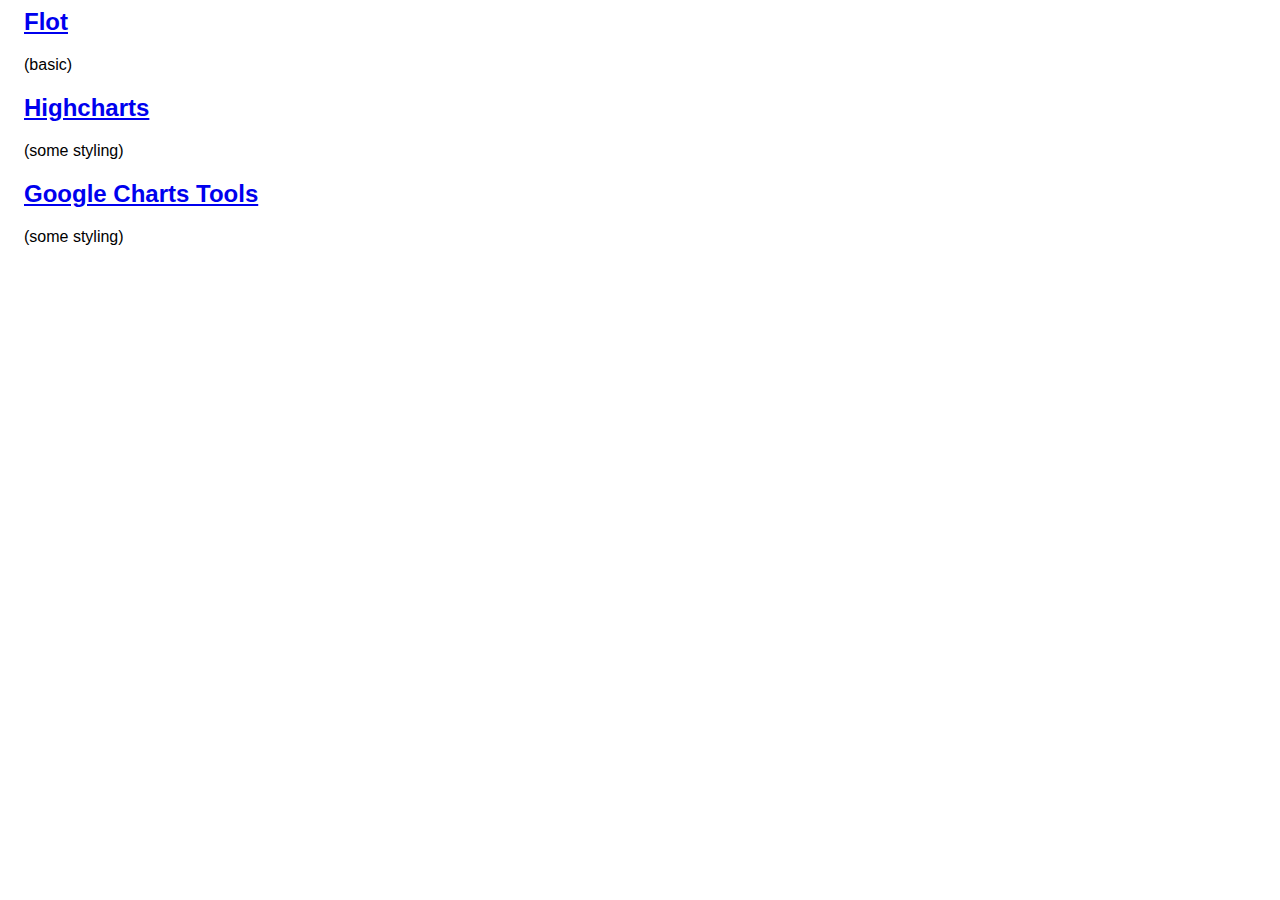
<file: index.html>
<html>
    <head>
        <title>This is a test page to test some charting libraries</title>
        <link rel="stylesheet" type="text/css" href="index.css"/>
    </head>
    <body>
        <a href="flot.html"><h2>Flot</h2></a>(basic)
        <a href="highcharts.html"><h2>Highcharts</h2></a>(some styling)
        <a href="google.html"><h2>Google Charts Tools</h2></a>(some styling)
    </body>
</html>
</file>
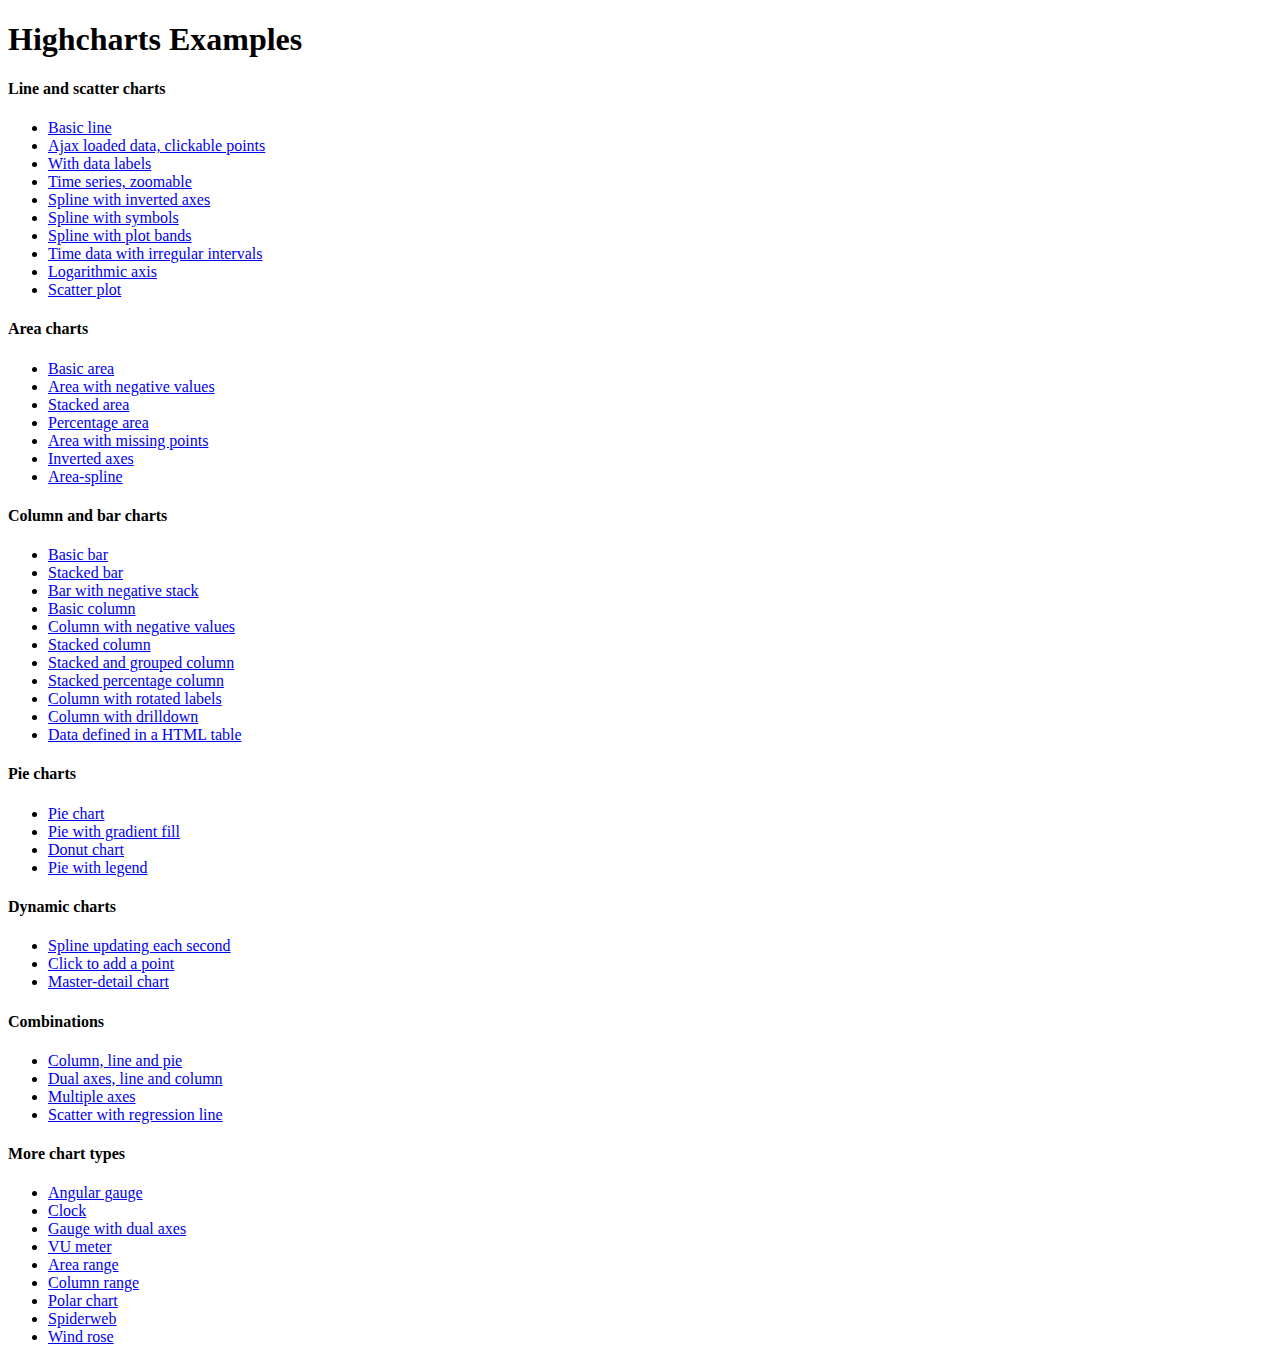
<file: highcharts/index.htm>
<!DOCTYPE HTML PUBLIC "-//W3C//DTD HTML 4.01//EN" "http://www.w3.org/TR/html4/strict.dtd">
<html>
	<head>
		<meta http-equiv="Content-Type" content="text/html; charset=iso-utf-8" />
		<title>Highcharts Examples</title>
	</head>
	<body>
		<h1>Highcharts Examples</h1>
		<h4>Line and scatter charts</h4>
		<ul>
			<li><a href="examples/line-basic/index.htm">Basic line</a></li>
			<li><a href="examples/line-ajax/index.htm">Ajax loaded data, clickable points</a></li>
			<li><a href="examples/line-labels/index.htm">With data labels</a></li>
			<li><a href="examples/line-time-series/index.htm">Time series, zoomable</a></li>
			<li><a href="examples/spline-inverted/index.htm">Spline with inverted axes</a></li>
			<li><a href="examples/spline-symbols/index.htm">Spline with symbols</a></li>
			<li><a href="examples/spline-plot-bands/index.htm">Spline with plot bands</a></li>
			<li><a href="examples/spline-irregular-time/index.htm">Time data with irregular intervals</a></li>
			<li><a href="examples/line-log-axis/index.htm">Logarithmic axis</a></li>
			<li><a href="examples/scatter/index.htm">Scatter plot</a></li>
		</ul>
		<h4>Area charts</h4>
		<ul>
			<li><a href="examples/area-basic/index.htm">Basic area</a></li>
			<li><a href="examples/area-negative/index.htm">Area with negative values</a></li>
			<li><a href="examples/area-stacked/index.htm">Stacked area</a></li>
			<li><a href="examples/area-stacked-percent/index.htm">Percentage area</a></li>
			<li><a href="examples/area-missing/index.htm">Area with missing points</a></li>
			<li><a href="examples/area-inverted/index.htm">Inverted axes</a></li>
			<li><a href="examples/areaspline/index.htm">Area-spline</a></li>
		</ul>
		<h4>Column and bar charts</h4>
		<ul>
			<li><a href="examples/bar-basic/index.htm">Basic bar</a></li>
			<li><a href="examples/bar-stacked/index.htm">Stacked bar</a></li>
			<li><a href="examples/bar-negative-stack/index.htm">Bar with negative stack</a></li>
			<li><a href="examples/column-basic/index.htm">Basic column</a></li>
			<li><a href="examples/column-negative/index.htm">Column with negative values</a></li>
			<li><a href="examples/column-stacked/index.htm">Stacked column</a></li>
			<li><a href="examples/column-stacked-and-grouped/index.htm">Stacked and grouped column</a></li>
			<li><a href="examples/column-stacked-percent/index.htm">Stacked percentage column</a></li>
			<li><a href="examples/column-rotated-labels/index.htm">Column with rotated labels</a></li>
			<li><a href="examples/column-drilldown/index.htm">Column with drilldown</a></li>
			<li><a href="examples/column-parsed/index.htm">Data defined in a HTML table</a></li>
		</ul>
		<h4>Pie charts</h4>
		<ul>
			<li><a href="examples/pie-basic/index.htm">Pie chart</a></li>
			<li><a href="examples/pie-gradient/index.htm">Pie with gradient fill</a></li>
			<li><a href="examples/pie-donut/index.htm">Donut chart</a></li>
			<li><a href="examples/pie-legend/index.htm">Pie with legend</a></li>
		</ul>
		<h4>Dynamic charts</h4>
		<ul>
			<li><a href="examples/dynamic-update/index.htm">Spline updating each second</a></li>
			<li><a href="examples/dynamic-click-to-add/index.htm">Click to add a point</a></li>
			<li><a href="examples/dynamic-master-detail/index.htm">Master-detail chart</a></li>
		</ul>
		<h4>Combinations</h4>
		<ul>
			<li><a href="examples/combo/index.htm">Column, line and pie</a></li>
			<li><a href="examples/combo-dual-axes/index.htm">Dual axes, line and column</a></li>
			<li><a href="examples/combo-multi-axes/index.htm">Multiple axes</a></li>
			<li><a href="examples/combo-regression/index.htm">Scatter with regression line</a></li>
		</ul>
		<h4>More chart types</h4>
		<ul>
			<li><a href="examples/gauge-speedometer/index.htm">Angular gauge</a></li>
			<li><a href="examples/gauge-clock/index.htm">Clock</a></li>
			<li><a href="examples/gauge-dual/index.htm">Gauge with dual axes</a></li>
			<li><a href="examples/gauge-vu-meter/index.htm">VU meter</a></li>
			<li><a href="examples/arearange/index.htm">Area range</a></li>
			<li><a href="examples/columnrange/index.htm">Column range</a></li>
			<li><a href="examples/polar/index.htm">Polar chart</a></li>
			<li><a href="examples/polar-spider/index.htm">Spiderweb</a></li>
			<li><a href="examples/polar-wind-rose/index.htm">Wind rose</a></li>
		</ul>
	</body>
</html>
</file>
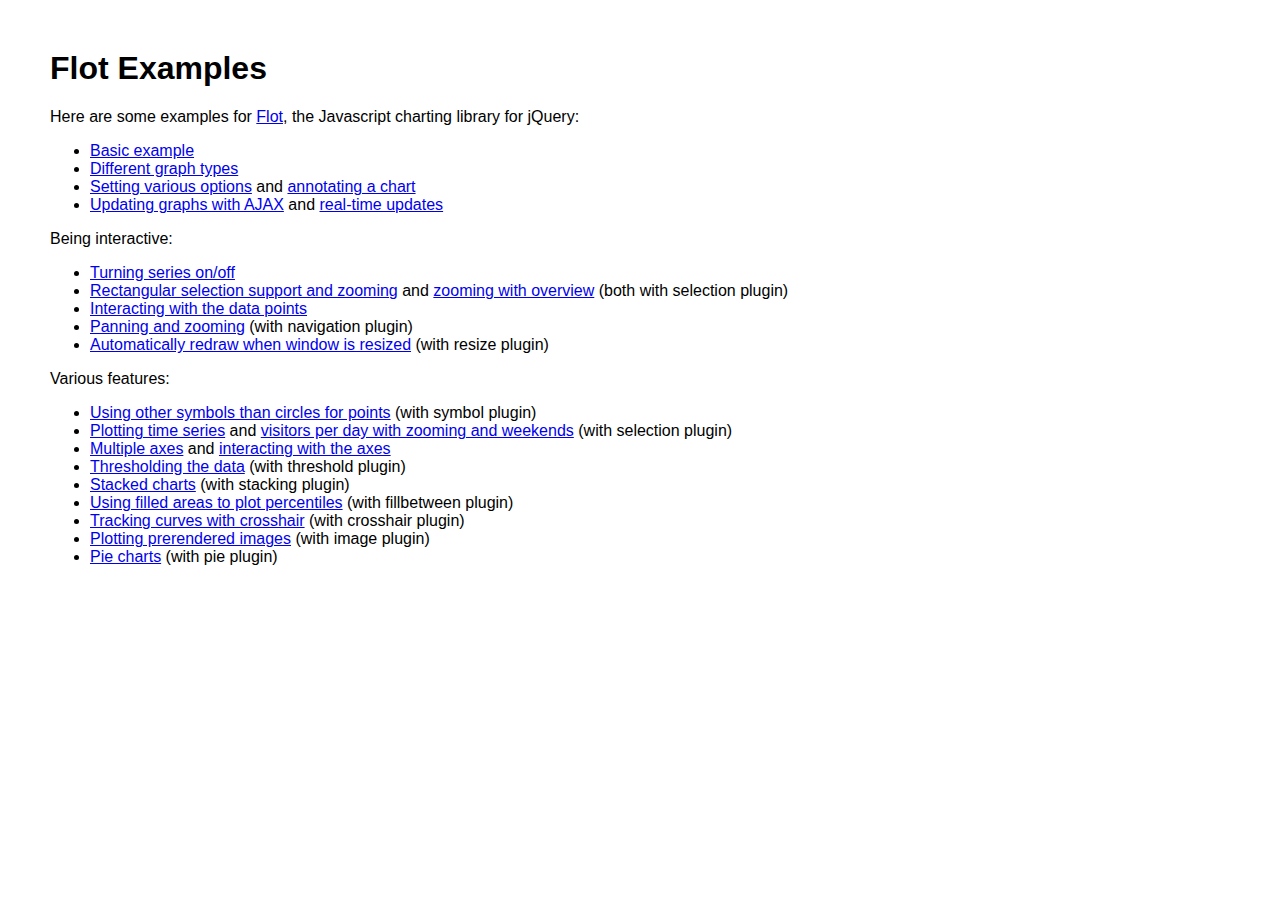
<file: flot/examples/index.html>
<!DOCTYPE HTML PUBLIC "-//W3C//DTD HTML 4.01 Transitional//EN" "http://www.w3.org/TR/html4/loose.dtd">
<html>
 <head>
    <meta http-equiv="Content-Type" content="text/html; charset=utf-8">
    <title>Flot Examples</title>
    <link href="layout.css" rel="stylesheet" type="text/css">
 </head>
 <body>
    <h1>Flot Examples</h1>

    <p>Here are some examples for <a href="http://code.google.com/p/flot/">Flot</a>, the Javascript charting library for jQuery:</p>

    <ul>
      <li><a href="basic.html">Basic example</a></li>
      <li><a href="graph-types.html">Different graph types</a></li>
      <li><a href="setting-options.html">Setting various options</a> and <a href="annotating.html">annotating a chart</a></li>
      <li><a href="ajax.html">Updating graphs with AJAX</a> and <a href="realtime.html">real-time updates</a></li>
    </ul>

    <p>Being interactive:</p>
    
    <ul>
      <li><a href="turning-series.html">Turning series on/off</a></li>
      <li><a href="selection.html">Rectangular selection support and zooming</a> and <a href="zooming.html">zooming with overview</a> (both with selection plugin)</li>
      <li><a href="interacting.html">Interacting with the data points</a></li>
      <li><a href="navigate.html">Panning and zooming</a> (with navigation plugin)</li>
      <li><a href="resize.html">Automatically redraw when window is resized</a> (with resize plugin)</li>
    </ul>

    <p>Various features:</p>
    
    <ul>
      <li><a href="symbols.html">Using other symbols than circles for points</a> (with symbol plugin)</li>
      <li><a href="time.html">Plotting time series</a> and <a href="visitors.html">visitors per day with zooming and weekends</a> (with selection plugin)</li>
      <li><a href="multiple-axes.html">Multiple axes</a> and <a href="interacting-axes.html">interacting with the axes</a></li>
      <li><a href="thresholding.html">Thresholding the data</a> (with threshold plugin)</li>
      <li><a href="stacking.html">Stacked charts</a> (with stacking plugin)</li>
      <li><a href="percentiles.html">Using filled areas to plot percentiles</a> (with fillbetween plugin)</li>
      <li><a href="tracking.html">Tracking curves with crosshair</a> (with crosshair plugin)</li>
      <li><a href="image.html">Plotting prerendered images</a> (with image plugin)</li>
      <li><a href="pie.html">Pie charts</a> (with pie plugin)</li>
    </ul>
 </body>
</html>
</file>
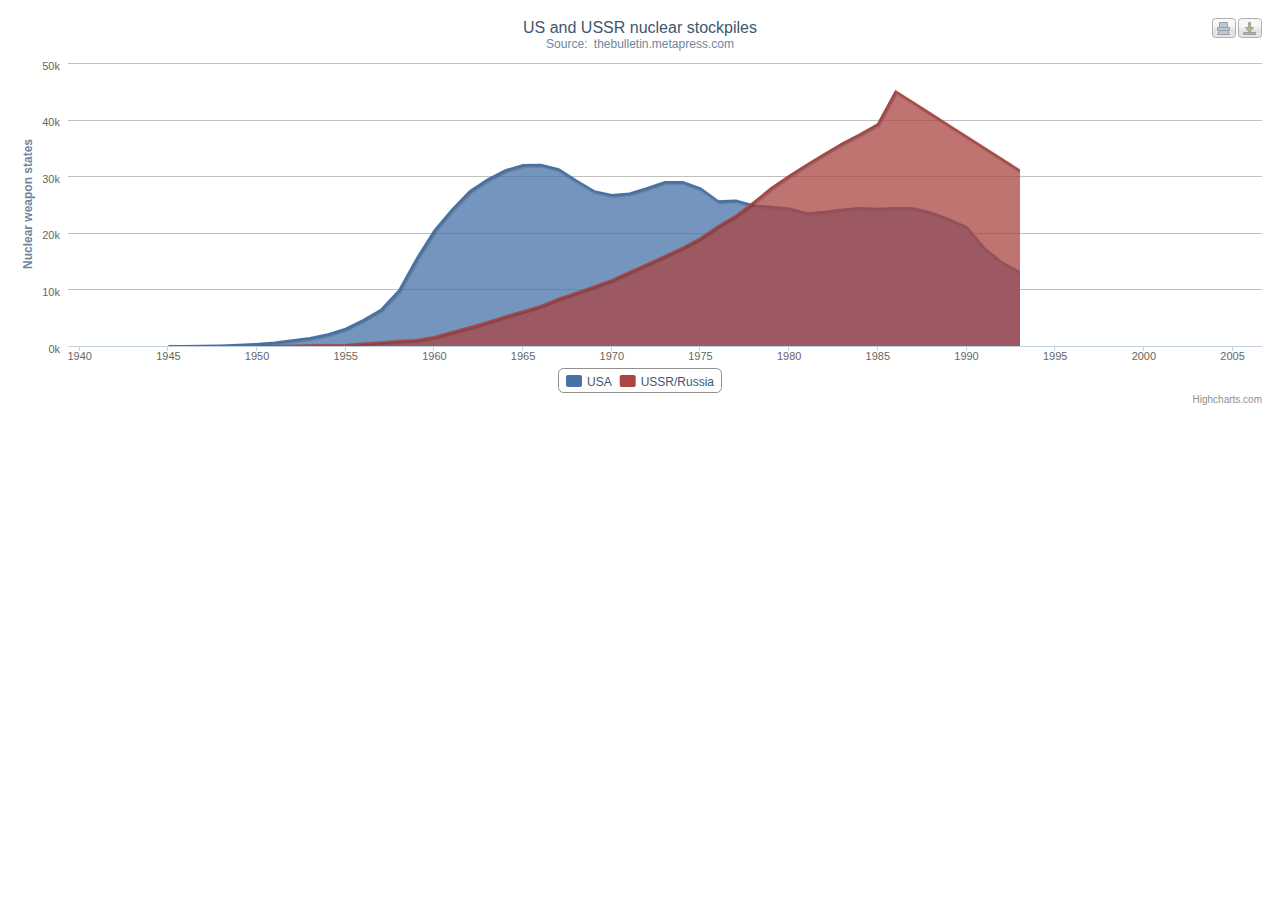
<file: highcharts/examples/area-basic/index.htm>
<!DOCTYPE HTML>
<html>
	<head>
		<meta http-equiv="Content-Type" content="text/html; charset=utf-8">
		<title>Highcharts Example</title>

		<script type="text/javascript" src="http://ajax.googleapis.com/ajax/libs/jquery/1.8.2/jquery.min.js"></script>
		<script type="text/javascript">
$(function () {
    var chart;
    $(document).ready(function() {
        chart = new Highcharts.Chart({
            chart: {
                renderTo: 'container',
                type: 'area'
            },
            title: {
                text: 'US and USSR nuclear stockpiles'
            },
            subtitle: {
                text: 'Source: <a href="http://thebulletin.metapress.com/content/c4120650912x74k7/fulltext.pdf">'+
                    'thebulletin.metapress.com</a>'
            },
            xAxis: {
                labels: {
                    formatter: function() {
                        return this.value; // clean, unformatted number for year
                    }
                }
            },
            yAxis: {
                title: {
                    text: 'Nuclear weapon states'
                },
                labels: {
                    formatter: function() {
                        return this.value / 1000 +'k';
                    }
                }
            },
            tooltip: {
                formatter: function() {
                    return this.series.name +' produced <b>'+
                        Highcharts.numberFormat(this.y, 0) +'</b><br/>warheads in '+ this.x;
                }
            },
            plotOptions: {
                area: {
                    pointStart: 1940,
                    marker: {
                        enabled: false,
                        symbol: 'circle',
                        radius: 2,
                        states: {
                            hover: {
                                enabled: true
                            }
                        }
                    }
                }
            },
            series: [{
                name: 'USA',
                data: [null, null, null, null, null, 6 , 11, 32, 110, 235, 369, 640,
                    1005, 1436, 2063, 3057, 4618, 6444, 9822, 15468, 20434, 24126,
                    27387, 29459, 31056, 31982, 32040, 31233, 29224, 27342, 26662,
                    26956, 27912, 28999, 28965, 27826, 25579, 25722, 24826, 24605,
                    24304, 23464, 23708, 24099, 24357, 24237, 24401, 24344, 23586,
                    22380, 21004, 17287, 14747, 13076, 12555, 12144, 11009, 10950,
                    10871, 10824, 10577, 10527, 10475, 10421, 10358, 10295, 10104 ]
            }, {
                name: 'USSR/Russia',
                data: [null, null, null, null, null, null, null , null , null ,null,
                5, 25, 50, 120, 150, 200, 426, 660, 869, 1060, 1605, 2471, 3322,
                4238, 5221, 6129, 7089, 8339, 9399, 10538, 11643, 13092, 14478,
                15915, 17385, 19055, 21205, 23044, 25393, 27935, 30062, 32049,
                33952, 35804, 37431, 39197, 45000, 43000, 41000, 39000, 37000,
                35000, 33000, 31000, 29000, 27000, 25000, 24000, 23000, 22000,
                21000, 20000, 19000, 18000, 18000, 17000, 16000]
            }]
        });
    });
    
});
		</script>
	</head>
	<body>
<script src="../../js/highcharts.js"></script>
<script src="../../js/modules/exporting.js"></script>

<div id="container" style="min-width: 400px; height: 400px; margin: 0 auto"></div>

	</body>
</html>
</file>
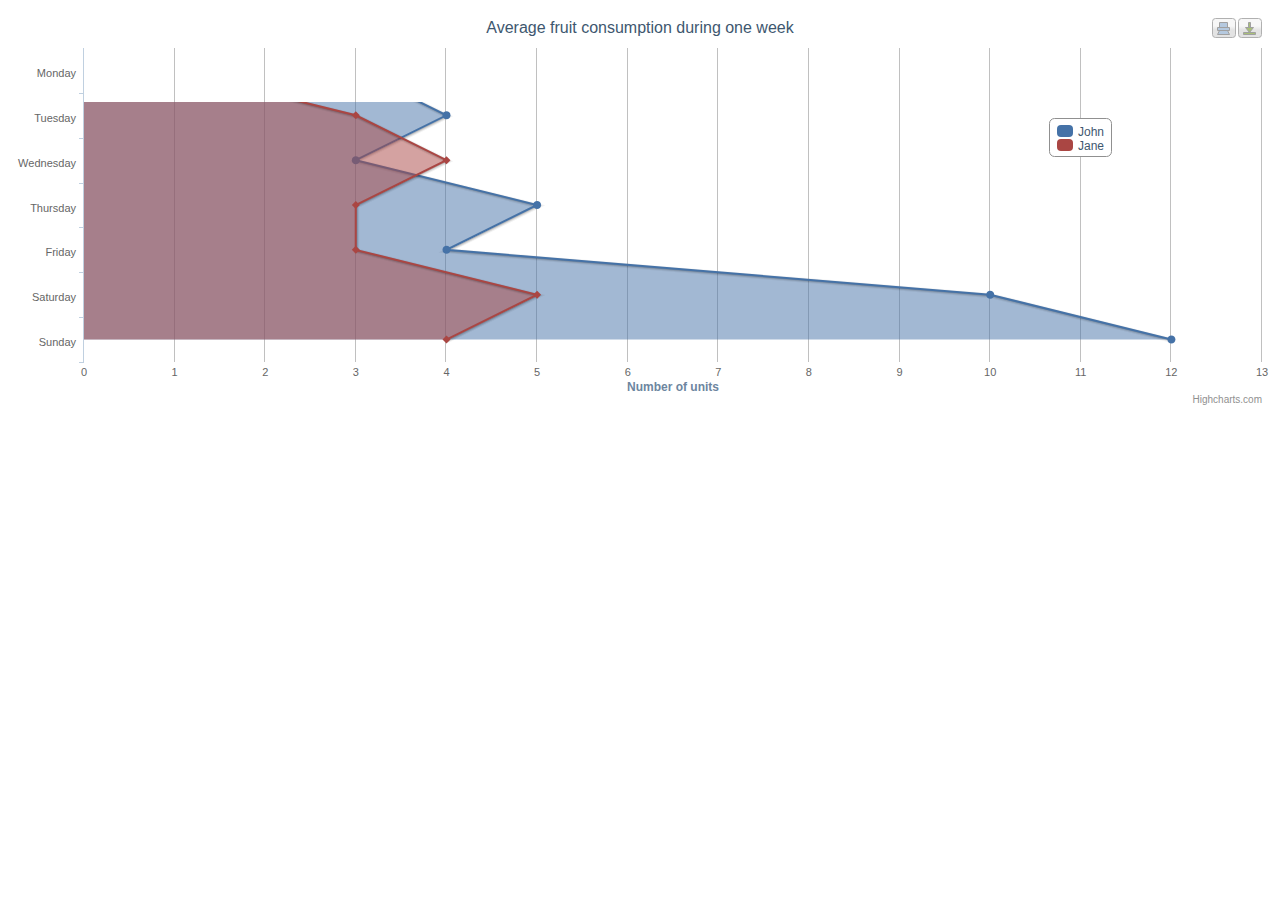
<file: highcharts/examples/area-inverted/index.htm>
<!DOCTYPE HTML>
<html>
	<head>
		<meta http-equiv="Content-Type" content="text/html; charset=utf-8">
		<title>Highcharts Example</title>

		<script type="text/javascript" src="http://ajax.googleapis.com/ajax/libs/jquery/1.8.2/jquery.min.js"></script>
		<script type="text/javascript">
$(function () {
    var chart;
    $(document).ready(function() {
        chart = new Highcharts.Chart({
            chart: {
                renderTo: 'container',
                type: 'area',
                inverted: true
            },
            title: {
                text: 'Average fruit consumption during one week'
            },
            subtitle: {
                style: {
                    position: 'absolute',
                    right: '0px',
                    bottom: '10px'
                }
            },
            legend: {
                layout: 'vertical',
                align: 'right',
                verticalAlign: 'top',
                x: -150,
                y: 100,
                floating: true,
                borderWidth: 1,
                backgroundColor: '#FFFFFF'
            },
            xAxis: {
                categories: [
                    'Monday',
                    'Tuesday',
                    'Wednesday',
                    'Thursday',
                    'Friday',
                    'Saturday',
                    'Sunday'
                ]
            },
            yAxis: {
                title: {
                    text: 'Number of units'
                },
                labels: {
                    formatter: function() {
                        return this.value;
                    }
                },
                min: 0
            },
            tooltip: {
                formatter: function() {
                    return ''+
                    this.x +': '+ this.y;
                }
            },
            plotOptions: {
                area: {
                    fillOpacity: 0.5
                }
            },
            series: [{
                name: 'John',
                data: [3, 4, 3, 5, 4, 10, 12]
            }, {
                name: 'Jane',
                data: [1, 3, 4, 3, 3, 5, 4]
            }]
        });
    });
    
});
		</script>
	</head>
	<body>
<script src="../../js/highcharts.js"></script>
<script src="../../js/modules/exporting.js"></script>

<div id="container" style="min-width: 400px; height: 400px; margin: 0 auto"></div>

	</body>
</html>
</file>
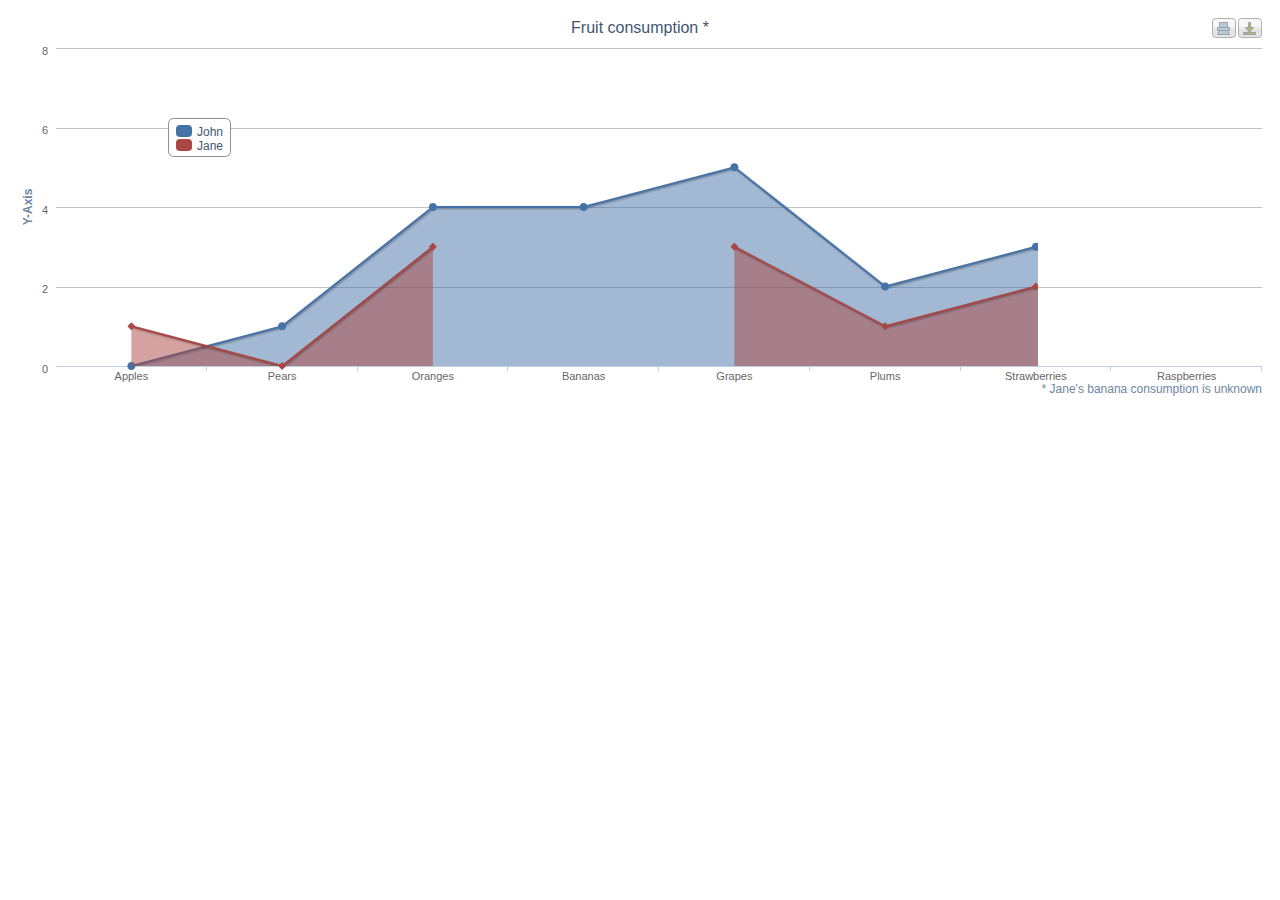
<file: highcharts/examples/area-missing/index.htm>
<!DOCTYPE HTML>
<html>
	<head>
		<meta http-equiv="Content-Type" content="text/html; charset=utf-8">
		<title>Highcharts Example</title>

		<script type="text/javascript" src="http://ajax.googleapis.com/ajax/libs/jquery/1.8.2/jquery.min.js"></script>
		<script type="text/javascript">
$(function () {
    var chart;
    $(document).ready(function() {
        chart = new Highcharts.Chart({
            chart: {
                renderTo: 'container',
                type: 'area',
                spacingBottom: 30
            },
            title: {
                text: 'Fruit consumption *'
            },
            subtitle: {
                text: '* Jane\'s banana consumption is unknown',
                floating: true,
                align: 'right',
                verticalAlign: 'bottom',
                y: 15
            },
            legend: {
                layout: 'vertical',
                align: 'left',
                verticalAlign: 'top',
                x: 150,
                y: 100,
                floating: true,
                borderWidth: 1,
                backgroundColor: '#FFFFFF'
            },
            xAxis: {
                categories: ['Apples', 'Pears', 'Oranges', 'Bananas', 'Grapes', 'Plums', 'Strawberries', 'Raspberries']
            },
            yAxis: {
                title: {
                    text: 'Y-Axis'
                },
                labels: {
                    formatter: function() {
                        return this.value;
                    }
                }
            },
            tooltip: {
                formatter: function() {
                    return '<b>'+ this.series.name +'</b><br/>'+
                    this.x +': '+ this.y;
                }
            },
            plotOptions: {
                area: {
                    fillOpacity: 0.5
                }
            },
            credits: {
                enabled: false
            },
            series: [{
                name: 'John',
                data: [0, 1, 4, 4, 5, 2, 3, 7]
            }, {
                name: 'Jane',
                data: [1, 0, 3, null, 3, 1, 2, 1]
            }]
        });
    });
    
});
		</script>
	</head>
	<body>
<script src="../../js/highcharts.js"></script>
<script src="../../js/modules/exporting.js"></script>

<div id="container" style="min-width: 400px; height: 400px; margin: 0 auto"></div>

	</body>
</html>
</file>
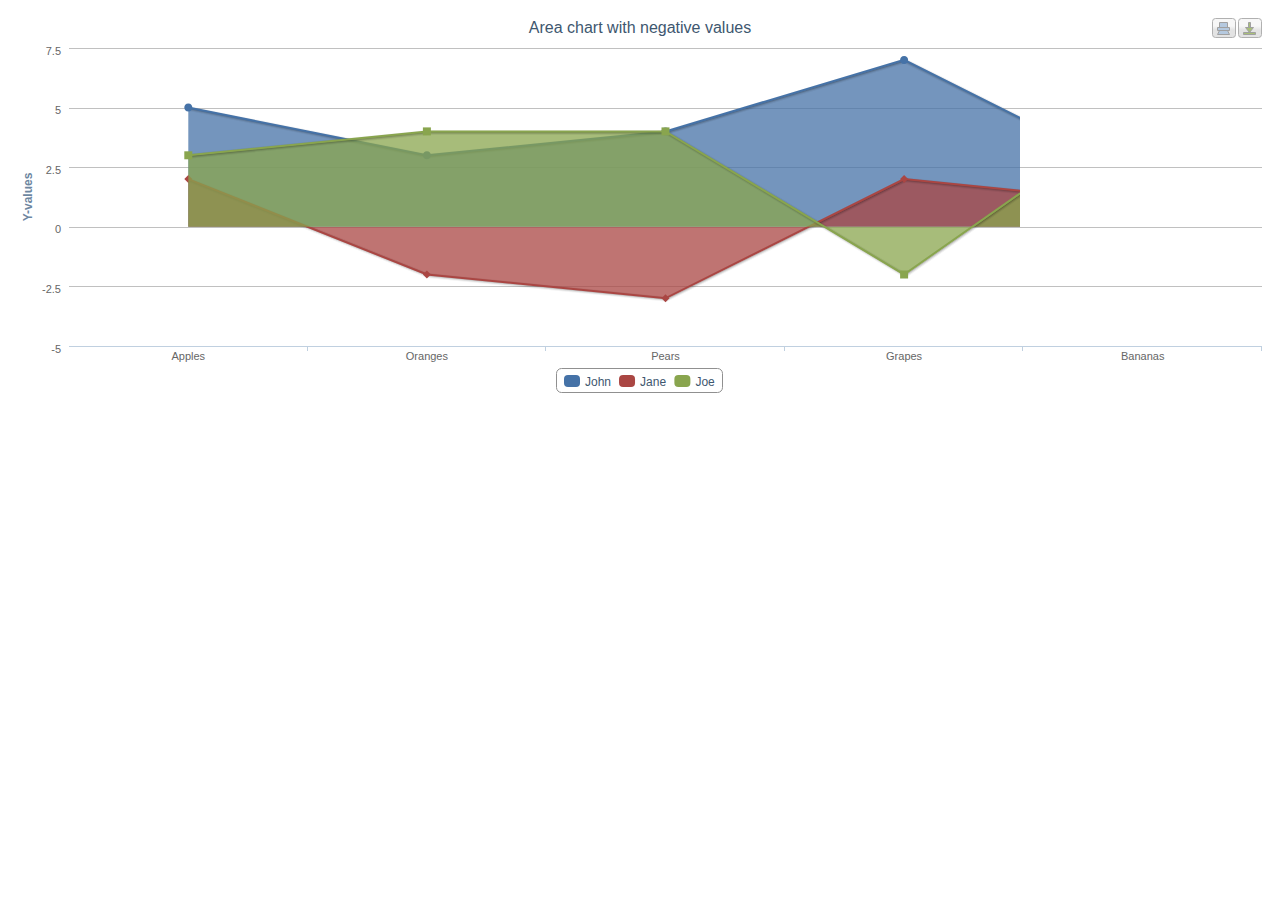
<file: highcharts/examples/area-negative/index.htm>
<!DOCTYPE HTML>
<html>
	<head>
		<meta http-equiv="Content-Type" content="text/html; charset=utf-8">
		<title>Highcharts Example</title>

		<script type="text/javascript" src="http://ajax.googleapis.com/ajax/libs/jquery/1.8.2/jquery.min.js"></script>
		<script type="text/javascript">
$(function () {
    var chart;
    $(document).ready(function() {
        chart = new Highcharts.Chart({
            chart: {
                renderTo: 'container',
                type: 'area'
            },
            title: {
                text: 'Area chart with negative values'
            },
            xAxis: {
                categories: ['Apples', 'Oranges', 'Pears', 'Grapes', 'Bananas']
            },
            tooltip: {
                formatter: function() {
                    return ''+
                        this.series.name +': '+ this.y +'';
                }
            },
            credits: {
                enabled: false
            },
            series: [{
                name: 'John',
                data: [5, 3, 4, 7, 2]
            }, {
                name: 'Jane',
                data: [2, -2, -3, 2, 1]
            }, {
                name: 'Joe',
                data: [3, 4, 4, -2, 5]
            }]
        });
    });
    
});
		</script>
	</head>
	<body>
<script src="../../js/highcharts.js"></script>
<script src="../../js/modules/exporting.js"></script>

<div id="container" style="min-width: 400px; height: 400px; margin: 0 auto"></div>

	</body>
</html>
</file>
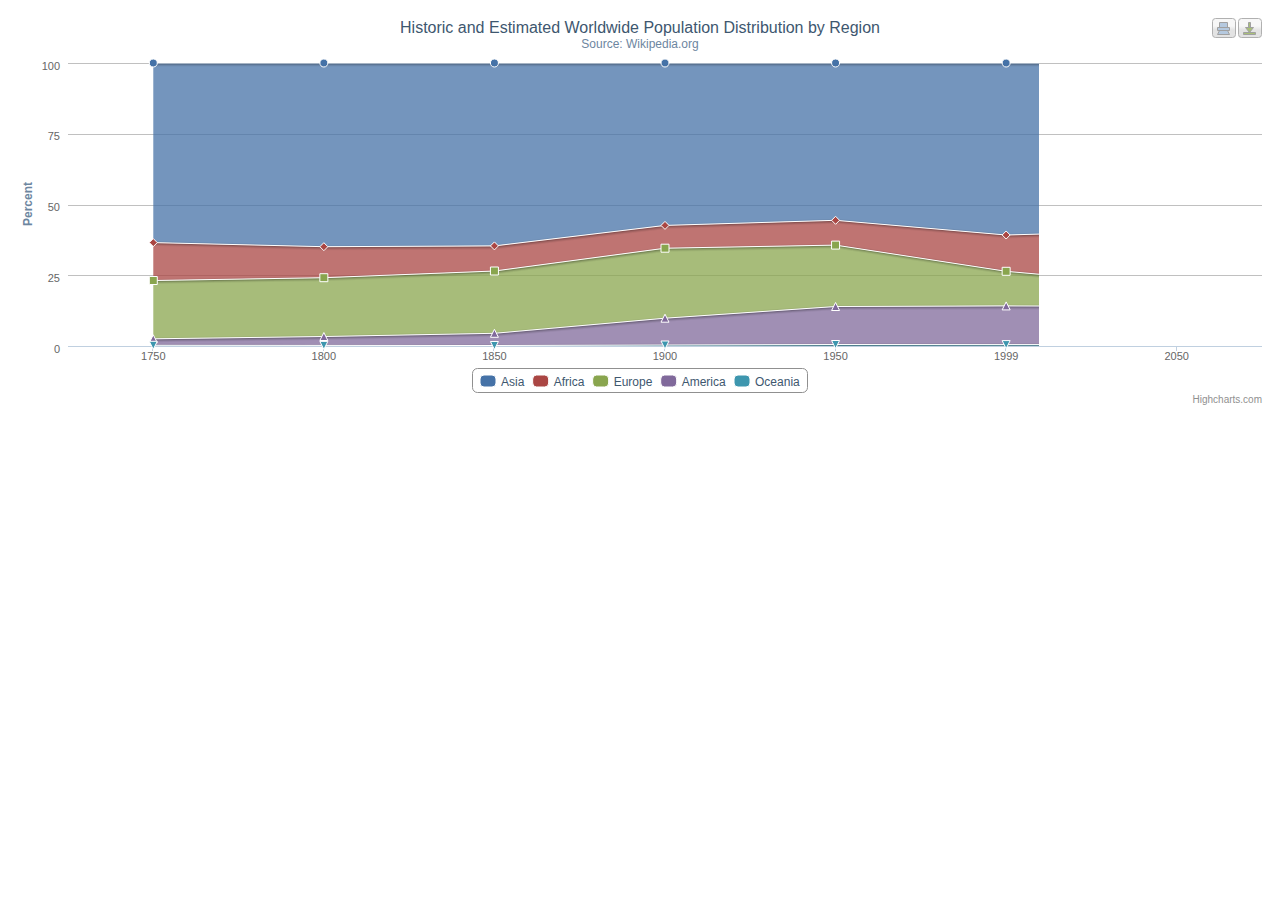
<file: highcharts/examples/area-stacked-percent/index.htm>
<!DOCTYPE HTML>
<html>
	<head>
		<meta http-equiv="Content-Type" content="text/html; charset=utf-8">
		<title>Highcharts Example</title>

		<script type="text/javascript" src="http://ajax.googleapis.com/ajax/libs/jquery/1.8.2/jquery.min.js"></script>
		<script type="text/javascript">
$(function () {
    var chart;
    $(document).ready(function() {
        chart = new Highcharts.Chart({
            chart: {
                renderTo: 'container',
                type: 'area'
            },
            title: {
                text: 'Historic and Estimated Worldwide Population Distribution by Region'
            },
            subtitle: {
                text: 'Source: Wikipedia.org'
            },
            xAxis: {
                categories: ['1750', '1800', '1850', '1900', '1950', '1999', '2050'],
                tickmarkPlacement: 'on',
                title: {
                    enabled: false
                }
            },
            yAxis: {
                title: {
                    text: 'Percent'
                }
            },
            tooltip: {
                formatter: function() {
                        return ''+
                        this.x +': '+ Highcharts.numberFormat(this.percentage, 1) +'% ('+
                        Highcharts.numberFormat(this.y, 0, ',') +' millions)';
                }
            },
            plotOptions: {
                area: {
                    stacking: 'percent',
                    lineColor: '#ffffff',
                    lineWidth: 1,
                    marker: {
                        lineWidth: 1,
                        lineColor: '#ffffff'
                    }
                }
            },
            series: [{
                name: 'Asia',
                data: [502, 635, 809, 947, 1402, 3634, 5268]
            }, {
                name: 'Africa',
                data: [106, 107, 111, 133, 221, 767, 1766]
            }, {
                name: 'Europe',
                data: [163, 203, 276, 408, 547, 729, 628]
            }, {
                name: 'America',
                data: [18, 31, 54, 156, 339, 818, 1201]
            }, {
                name: 'Oceania',
                data: [2, 2, 2, 6, 13, 30, 46]
            }]
        });
    });
    
});
		</script>
	</head>
	<body>
<script src="../../js/highcharts.js"></script>
<script src="../../js/modules/exporting.js"></script>

<div id="container" style="min-width: 400px; height: 400px; margin: 0 auto"></div>

	</body>
</html>
</file>
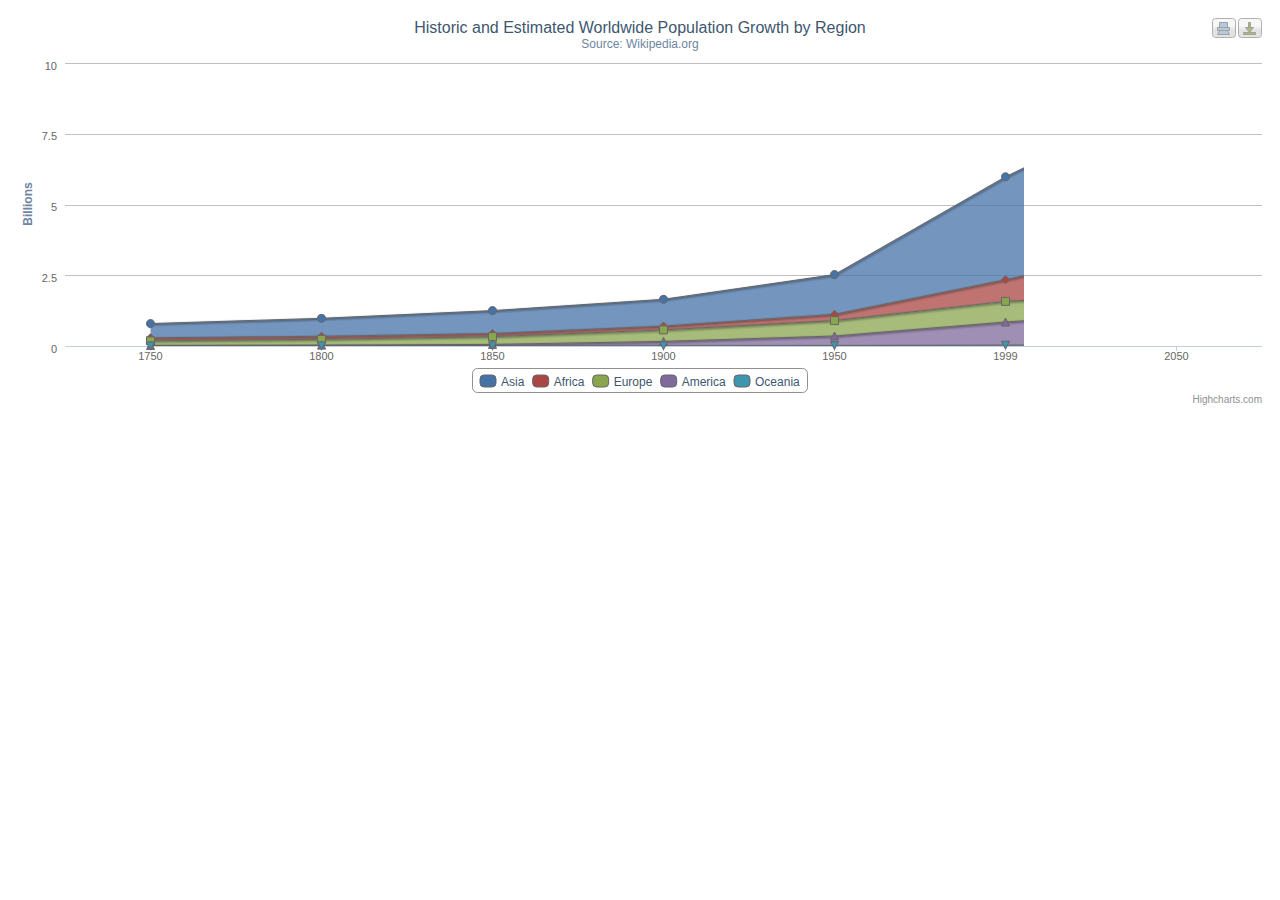
<file: highcharts/examples/area-stacked/index.htm>
<!DOCTYPE HTML>
<html>
	<head>
		<meta http-equiv="Content-Type" content="text/html; charset=utf-8">
		<title>Highcharts Example</title>

		<script type="text/javascript" src="http://ajax.googleapis.com/ajax/libs/jquery/1.8.2/jquery.min.js"></script>
		<script type="text/javascript">
$(function () {
    var chart;
    $(document).ready(function() {
        chart = new Highcharts.Chart({
            chart: {
                renderTo: 'container',
                type: 'area'
            },
            title: {
                text: 'Historic and Estimated Worldwide Population Growth by Region'
            },
            subtitle: {
                text: 'Source: Wikipedia.org'
            },
            xAxis: {
                categories: ['1750', '1800', '1850', '1900', '1950', '1999', '2050'],
                tickmarkPlacement: 'on',
                title: {
                    enabled: false
                }
            },
            yAxis: {
                title: {
                    text: 'Billions'
                },
                labels: {
                    formatter: function() {
                        return this.value / 1000;
                    }
                }
            },
            tooltip: {
                formatter: function() {
                    return ''+
                        this.x +': '+ Highcharts.numberFormat(this.y, 0, ',') +' millions';
                }
            },
            plotOptions: {
                area: {
                    stacking: 'normal',
                    lineColor: '#666666',
                    lineWidth: 1,
                    marker: {
                        lineWidth: 1,
                        lineColor: '#666666'
                    }
                }
            },
            series: [{
                name: 'Asia',
                data: [502, 635, 809, 947, 1402, 3634, 5268]
            }, {
                name: 'Africa',
                data: [106, 107, 111, 133, 221, 767, 1766]
            }, {
                name: 'Europe',
                data: [163, 203, 276, 408, 547, 729, 628]
            }, {
                name: 'America',
                data: [18, 31, 54, 156, 339, 818, 1201]
            }, {
                name: 'Oceania',
                data: [2, 2, 2, 6, 13, 30, 46]
            }]
        });
    });
    
});
		</script>
	</head>
	<body>
<script src="../../js/highcharts.js"></script>
<script src="../../js/modules/exporting.js"></script>

<div id="container" style="min-width: 400px; height: 400px; margin: 0 auto"></div>

	</body>
</html>
</file>
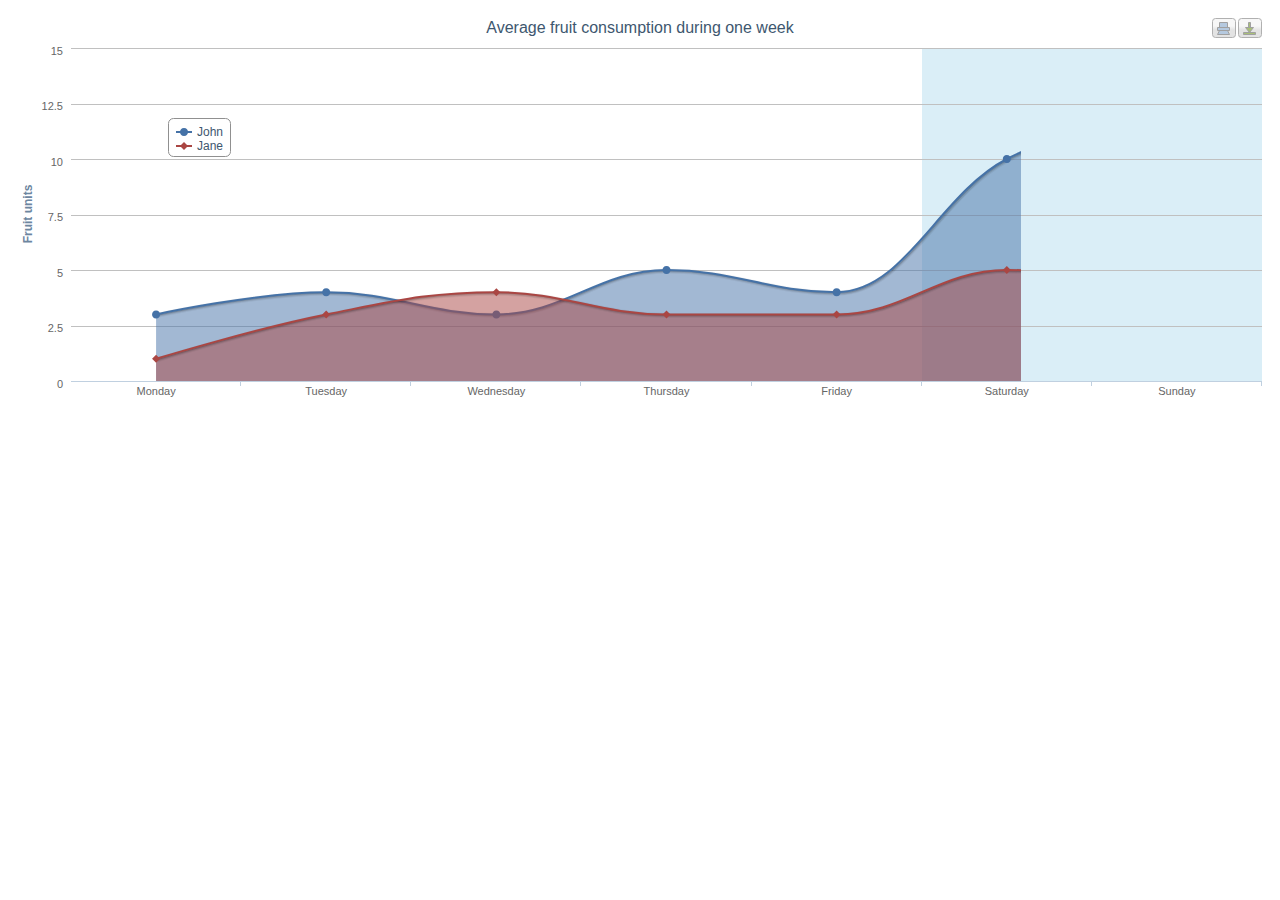
<file: highcharts/examples/areaspline/index.htm>
<!DOCTYPE HTML>
<html>
	<head>
		<meta http-equiv="Content-Type" content="text/html; charset=utf-8">
		<title>Highcharts Example</title>

		<script type="text/javascript" src="http://ajax.googleapis.com/ajax/libs/jquery/1.8.2/jquery.min.js"></script>
		<script type="text/javascript">
$(function () {
    var chart;
    $(document).ready(function() {
        chart = new Highcharts.Chart({
            chart: {
                renderTo: 'container',
                type: 'areaspline'
            },
            title: {
                text: 'Average fruit consumption during one week'
            },
            legend: {
                layout: 'vertical',
                align: 'left',
                verticalAlign: 'top',
                x: 150,
                y: 100,
                floating: true,
                borderWidth: 1,
                backgroundColor: '#FFFFFF'
            },
            xAxis: {
                categories: [
                    'Monday',
                    'Tuesday',
                    'Wednesday',
                    'Thursday',
                    'Friday',
                    'Saturday',
                    'Sunday'
                ],
                plotBands: [{ // visualize the weekend
                    from: 4.5,
                    to: 6.5,
                    color: 'rgba(68, 170, 213, .2)'
                }]
            },
            yAxis: {
                title: {
                    text: 'Fruit units'
                }
            },
            tooltip: {
                formatter: function() {
                    return ''+
                    this.x +': '+ this.y +' units';
                }
            },
            credits: {
                enabled: false
            },
            plotOptions: {
                areaspline: {
                    fillOpacity: 0.5
                }
            },
            series: [{
                name: 'John',
                data: [3, 4, 3, 5, 4, 10, 12]
            }, {
                name: 'Jane',
                data: [1, 3, 4, 3, 3, 5, 4]
            }]
        });
    });
    
});
		</script>
	</head>
	<body>
<script src="../../js/highcharts.js"></script>
<script src="../../js/modules/exporting.js"></script>

<div id="container" style="min-width: 400px; height: 400px; margin: 0 auto"></div>

	</body>
</html>
</file>
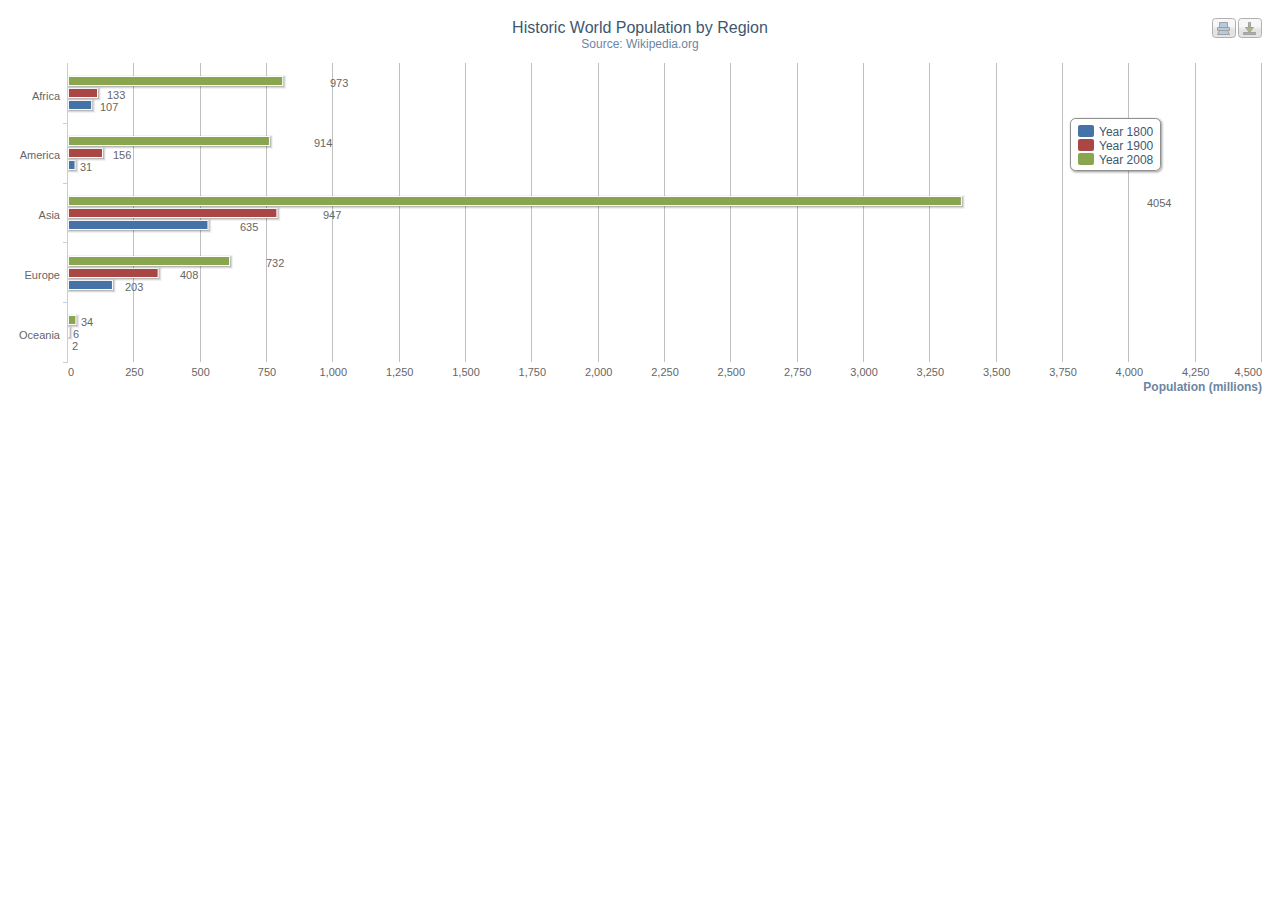
<file: highcharts/examples/bar-basic/index.htm>
<!DOCTYPE HTML>
<html>
	<head>
		<meta http-equiv="Content-Type" content="text/html; charset=utf-8">
		<title>Highcharts Example</title>

		<script type="text/javascript" src="http://ajax.googleapis.com/ajax/libs/jquery/1.8.2/jquery.min.js"></script>
		<script type="text/javascript">
$(function () {
    var chart;
    $(document).ready(function() {
        chart = new Highcharts.Chart({
            chart: {
                renderTo: 'container',
                type: 'bar'
            },
            title: {
                text: 'Historic World Population by Region'
            },
            subtitle: {
                text: 'Source: Wikipedia.org'
            },
            xAxis: {
                categories: ['Africa', 'America', 'Asia', 'Europe', 'Oceania'],
                title: {
                    text: null
                }
            },
            yAxis: {
                min: 0,
                title: {
                    text: 'Population (millions)',
                    align: 'high'
                },
                labels: {
                    overflow: 'justify'
                }
            },
            tooltip: {
                formatter: function() {
                    return ''+
                        this.series.name +': '+ this.y +' millions';
                }
            },
            plotOptions: {
                bar: {
                    dataLabels: {
                        enabled: true
                    }
                }
            },
            legend: {
                layout: 'vertical',
                align: 'right',
                verticalAlign: 'top',
                x: -100,
                y: 100,
                floating: true,
                borderWidth: 1,
                backgroundColor: '#FFFFFF',
                shadow: true
            },
            credits: {
                enabled: false
            },
            series: [{
                name: 'Year 1800',
                data: [107, 31, 635, 203, 2]
            }, {
                name: 'Year 1900',
                data: [133, 156, 947, 408, 6]
            }, {
                name: 'Year 2008',
                data: [973, 914, 4054, 732, 34]
            }]
        });
    });
    
});
		</script>
	</head>
	<body>
<script src="../../js/highcharts.js"></script>
<script src="../../js/modules/exporting.js"></script>

<div id="container" style="min-width: 400px; height: 400px; margin: 0 auto"></div>

	</body>
</html>
</file>
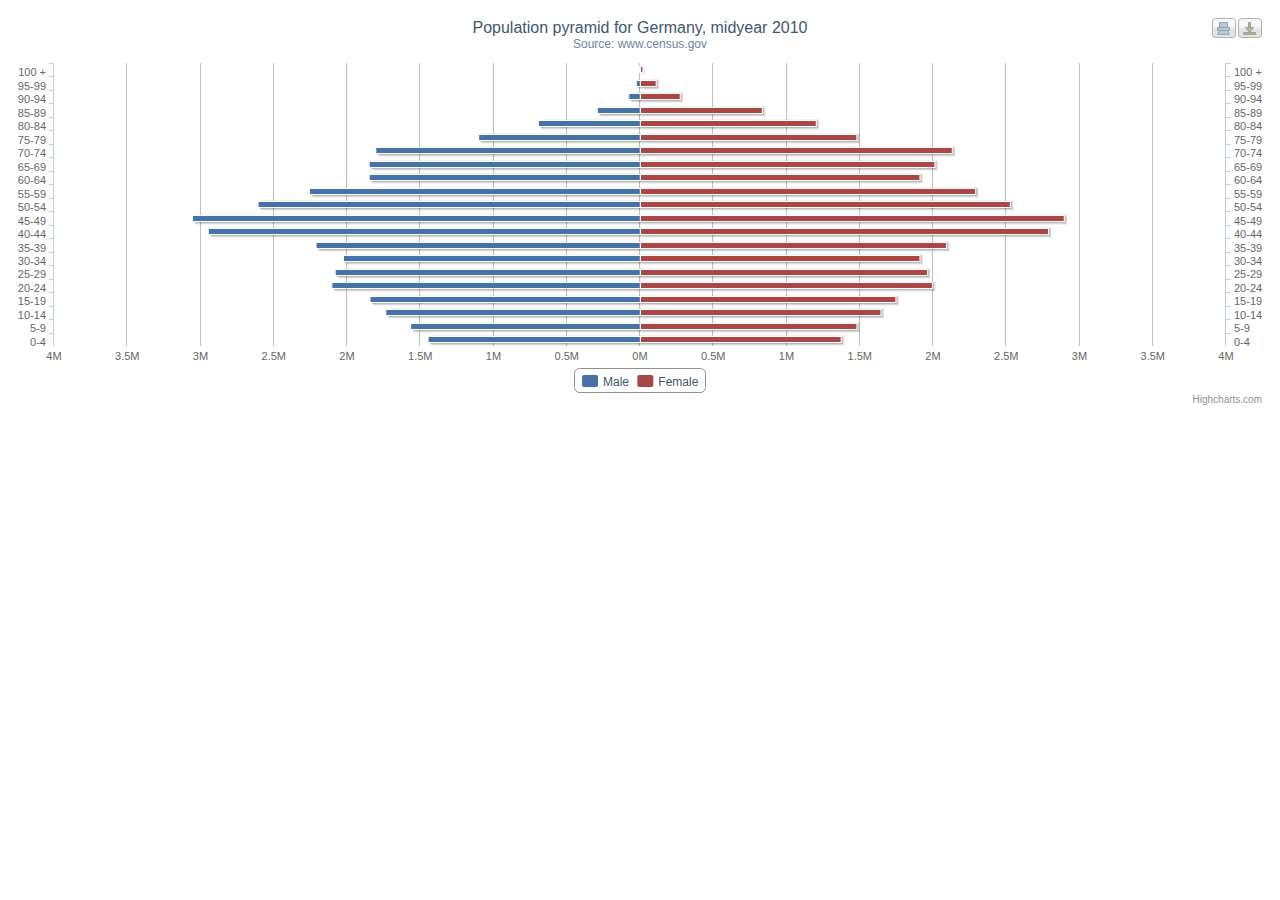
<file: highcharts/examples/bar-negative-stack/index.htm>
<!DOCTYPE HTML>
<html>
	<head>
		<meta http-equiv="Content-Type" content="text/html; charset=utf-8">
		<title>Highcharts Example</title>

		<script type="text/javascript" src="http://ajax.googleapis.com/ajax/libs/jquery/1.8.2/jquery.min.js"></script>
		<script type="text/javascript">
$(function () {
    var chart,
        categories = ['0-4', '5-9', '10-14', '15-19',
            '20-24', '25-29', '30-34', '35-39', '40-44',
            '45-49', '50-54', '55-59', '60-64', '65-69',
            '70-74', '75-79', '80-84', '85-89', '90-94',
            '95-99', '100 +'];
    $(document).ready(function() {
        chart = new Highcharts.Chart({
            chart: {
                renderTo: 'container',
                type: 'bar'
            },
            title: {
                text: 'Population pyramid for Germany, midyear 2010'
            },
            subtitle: {
                text: 'Source: www.census.gov'
            },
            xAxis: [{
                categories: categories,
                reversed: false
            }, { // mirror axis on right side
                opposite: true,
                reversed: false,
                categories: categories,
                linkedTo: 0
            }],
            yAxis: {
                title: {
                    text: null
                },
                labels: {
                    formatter: function(){
                        return (Math.abs(this.value) / 1000000) + 'M';
                    }
                },
                min: -4000000,
                max: 4000000
            },
    
            plotOptions: {
                series: {
                    stacking: 'normal'
                }
            },
    
            tooltip: {
                formatter: function(){
                    return '<b>'+ this.series.name +', age '+ this.point.category +'</b><br/>'+
                        'Population: '+ Highcharts.numberFormat(Math.abs(this.point.y), 0);
                }
            },
    
            series: [{
                name: 'Male',
                data: [-1746181, -1884428, -2089758, -2222362, -2537431, -2507081, -2443179,
                    -2664537, -3556505, -3680231, -3143062, -2721122, -2229181, -2227768,
                    -2176300, -1329968, -836804, -354784, -90569, -28367, -3878]
            }, {
                name: 'Female',
                data: [1656154, 1787564, 1981671, 2108575, 2403438, 2366003, 2301402, 2519874,
                    3360596, 3493473, 3050775, 2759560, 2304444, 2426504, 2568938, 1785638,
                    1447162, 1005011, 330870, 130632, 21208]
            }]
        });
    });
    
});
		</script>
	</head>
	<body>
<script src="../../js/highcharts.js"></script>
<script src="../../js/modules/exporting.js"></script>

<div id="container" style="min-width: 400px; height: 400px; margin: 0 auto"></div>

	</body>
</html>
</file>
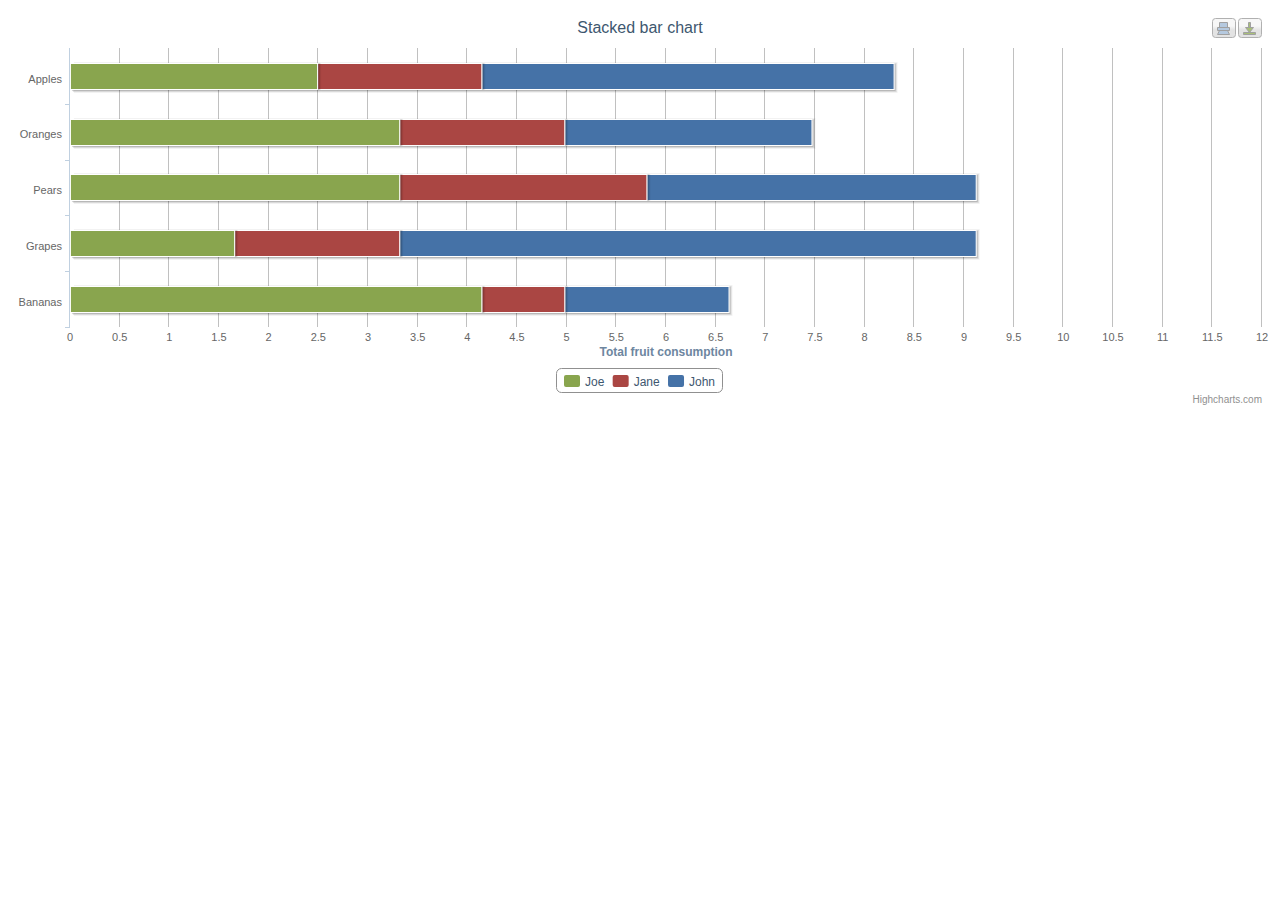
<file: highcharts/examples/bar-stacked/index.htm>
<!DOCTYPE HTML>
<html>
	<head>
		<meta http-equiv="Content-Type" content="text/html; charset=utf-8">
		<title>Highcharts Example</title>

		<script type="text/javascript" src="http://ajax.googleapis.com/ajax/libs/jquery/1.8.2/jquery.min.js"></script>
		<script type="text/javascript">
$(function () {
    var chart;
    $(document).ready(function() {
        chart = new Highcharts.Chart({
            chart: {
                renderTo: 'container',
                type: 'bar'
            },
            title: {
                text: 'Stacked bar chart'
            },
            xAxis: {
                categories: ['Apples', 'Oranges', 'Pears', 'Grapes', 'Bananas']
            },
            yAxis: {
                min: 0,
                title: {
                    text: 'Total fruit consumption'
                }
            },
            legend: {
                backgroundColor: '#FFFFFF',
                reversed: true
            },
            tooltip: {
                formatter: function() {
                    return ''+
                        this.series.name +': '+ this.y +'';
                }
            },
            plotOptions: {
                series: {
                    stacking: 'normal'
                }
            },
                series: [{
                name: 'John',
                data: [5, 3, 4, 7, 2]
            }, {
                name: 'Jane',
                data: [2, 2, 3, 2, 1]
            }, {
                name: 'Joe',
                data: [3, 4, 4, 2, 5]
            }]
        });
    });
    
});
		</script>
	</head>
	<body>
<script src="../../js/highcharts.js"></script>
<script src="../../js/modules/exporting.js"></script>

<div id="container" style="min-width: 400px; height: 400px; margin: 0 auto"></div>

	</body>
</html>
</file>
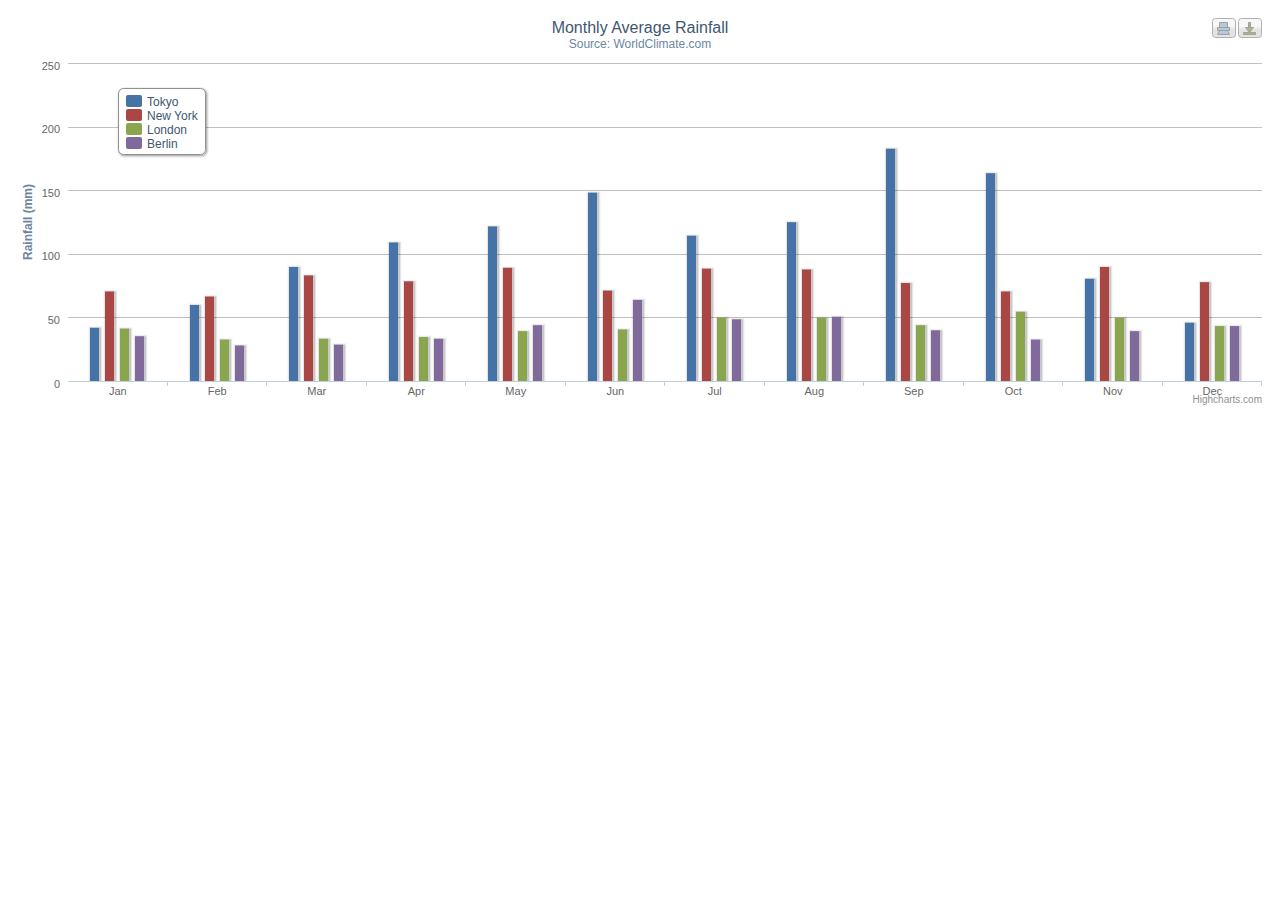
<file: highcharts/examples/column-basic/index.htm>
<!DOCTYPE HTML>
<html>
	<head>
		<meta http-equiv="Content-Type" content="text/html; charset=utf-8">
		<title>Highcharts Example</title>

		<script type="text/javascript" src="http://ajax.googleapis.com/ajax/libs/jquery/1.8.2/jquery.min.js"></script>
		<script type="text/javascript">
$(function () {
    var chart;
    $(document).ready(function() {
        chart = new Highcharts.Chart({
            chart: {
                renderTo: 'container',
                type: 'column'
            },
            title: {
                text: 'Monthly Average Rainfall'
            },
            subtitle: {
                text: 'Source: WorldClimate.com'
            },
            xAxis: {
                categories: [
                    'Jan',
                    'Feb',
                    'Mar',
                    'Apr',
                    'May',
                    'Jun',
                    'Jul',
                    'Aug',
                    'Sep',
                    'Oct',
                    'Nov',
                    'Dec'
                ]
            },
            yAxis: {
                min: 0,
                title: {
                    text: 'Rainfall (mm)'
                }
            },
            legend: {
                layout: 'vertical',
                backgroundColor: '#FFFFFF',
                align: 'left',
                verticalAlign: 'top',
                x: 100,
                y: 70,
                floating: true,
                shadow: true
            },
            tooltip: {
                formatter: function() {
                    return ''+
                        this.x +': '+ this.y +' mm';
                }
            },
            plotOptions: {
                column: {
                    pointPadding: 0.2,
                    borderWidth: 0
                }
            },
                series: [{
                name: 'Tokyo',
                data: [49.9, 71.5, 106.4, 129.2, 144.0, 176.0, 135.6, 148.5, 216.4, 194.1, 95.6, 54.4]
    
            }, {
                name: 'New York',
                data: [83.6, 78.8, 98.5, 93.4, 106.0, 84.5, 105.0, 104.3, 91.2, 83.5, 106.6, 92.3]
    
            }, {
                name: 'London',
                data: [48.9, 38.8, 39.3, 41.4, 47.0, 48.3, 59.0, 59.6, 52.4, 65.2, 59.3, 51.2]
    
            }, {
                name: 'Berlin',
                data: [42.4, 33.2, 34.5, 39.7, 52.6, 75.5, 57.4, 60.4, 47.6, 39.1, 46.8, 51.1]
    
            }]
        });
    });
    
});
		</script>
	</head>
	<body>
<script src="../../js/highcharts.js"></script>
<script src="../../js/modules/exporting.js"></script>

<div id="container" style="min-width: 400px; height: 400px; margin: 0 auto"></div>

	</body>
</html>
</file>
<file: index.css>
* {
  font-family: sans-serif;
}

body{
  padding: 0 1em 1em 1em;
}

div.graph{
  width: 500px;
  height: 300px;
  display:block;
  #border: 1px dashed gainsboro;
}

div.column{
  width:500px;
}

div#doughnut_number{
	font-size: 2em;
	color: #666666;
	position: absolute;
	bottom: -463px;
	left: 239px;
	z-index: 2;
}
</file>
<file: flot/examples/layout.css>
body {
  font-family: sans-serif;
  font-size: 16px;
  margin: 50px;
  max-width: 800px;
}
</file>
